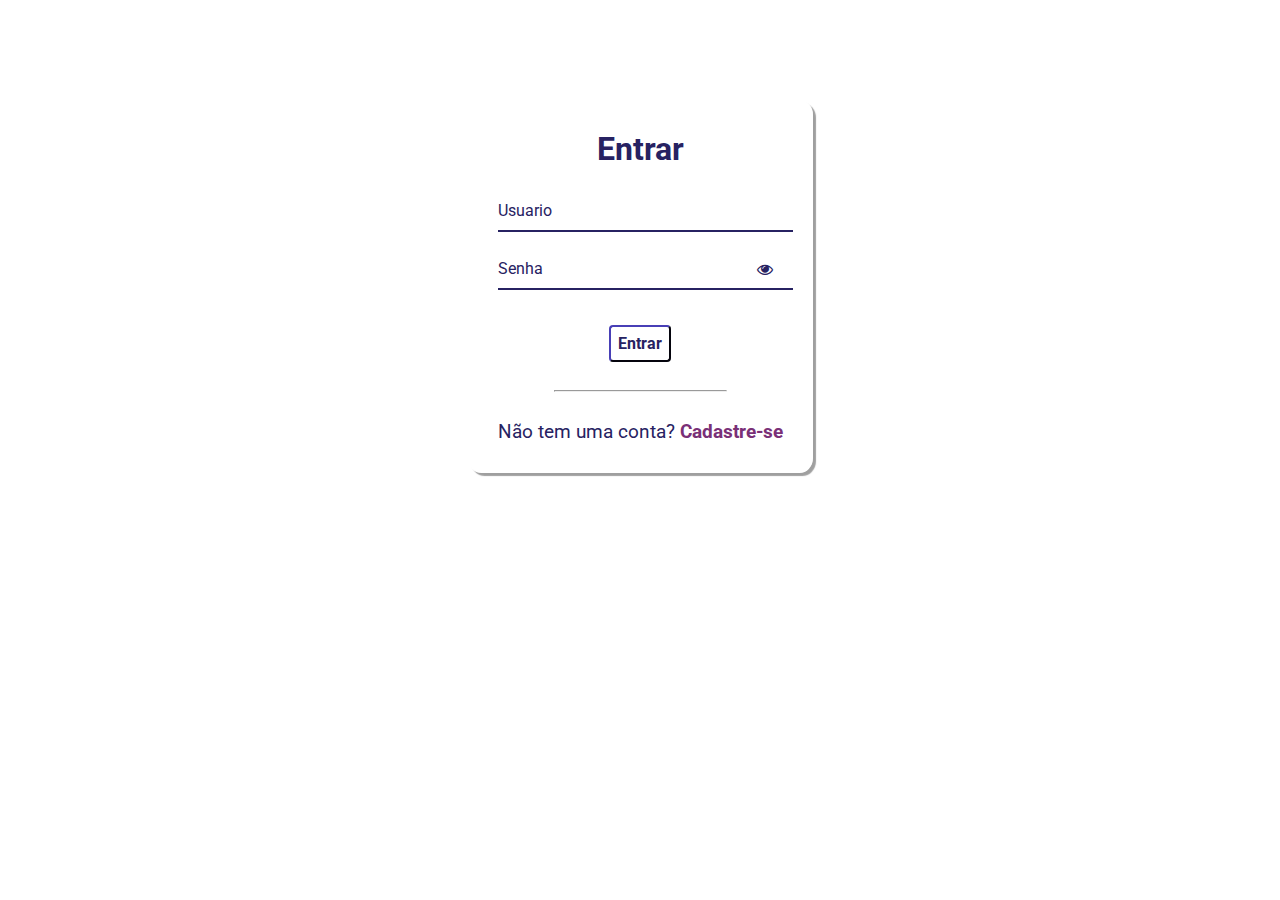
<file: index.html>
<!DOCTYPE html>
<html lang="pt-br">

<head>
  <meta charset="UTF-8">
  <meta http-equiv="X-UA-Compatible" content="IE=edge">
  <meta name="viewport" content="width=device-width, initial-scale=1.0">
  <link rel="stylesheet" href="https://stackpath.bootstrapcdn.com/font-awesome/4.7.0/css/font-awesome.min.css">
  <link rel="stylesheet" href="./css/index.css">
  <title>Sistema de Login</title>
</head>

<body>
  <form class='container'>
    <div class='card'>
      <h1> Entrar </h1>

      <div id='msgError'></div>

      <div class='label-float'>
        <input type='text' id='usuario' paceholder='' required>
        <label id='userLabel' for='usuario'>Usuario</label>
      </div>

      <div class='label-float'>
        <input type='password' id='senha' paceholder='' required>
        <label id='senhaLabel' for='senha'>Senha</label>
        <i class="fa fa-eye" aria-hidden="true"></i>
      </div>

      <div class='justify-center'>
        <button>Entrar</button>
      </div>

      <div class='justify-center'>
        <hr>
      </div>

      <p> Não tem uma conta?
        <a href='./cadastro.html'> Cadastre-se </a>
      </p>

    </form>
  </div>
  <script src="./js/login.js"></script>
</body>

</html>
</file>
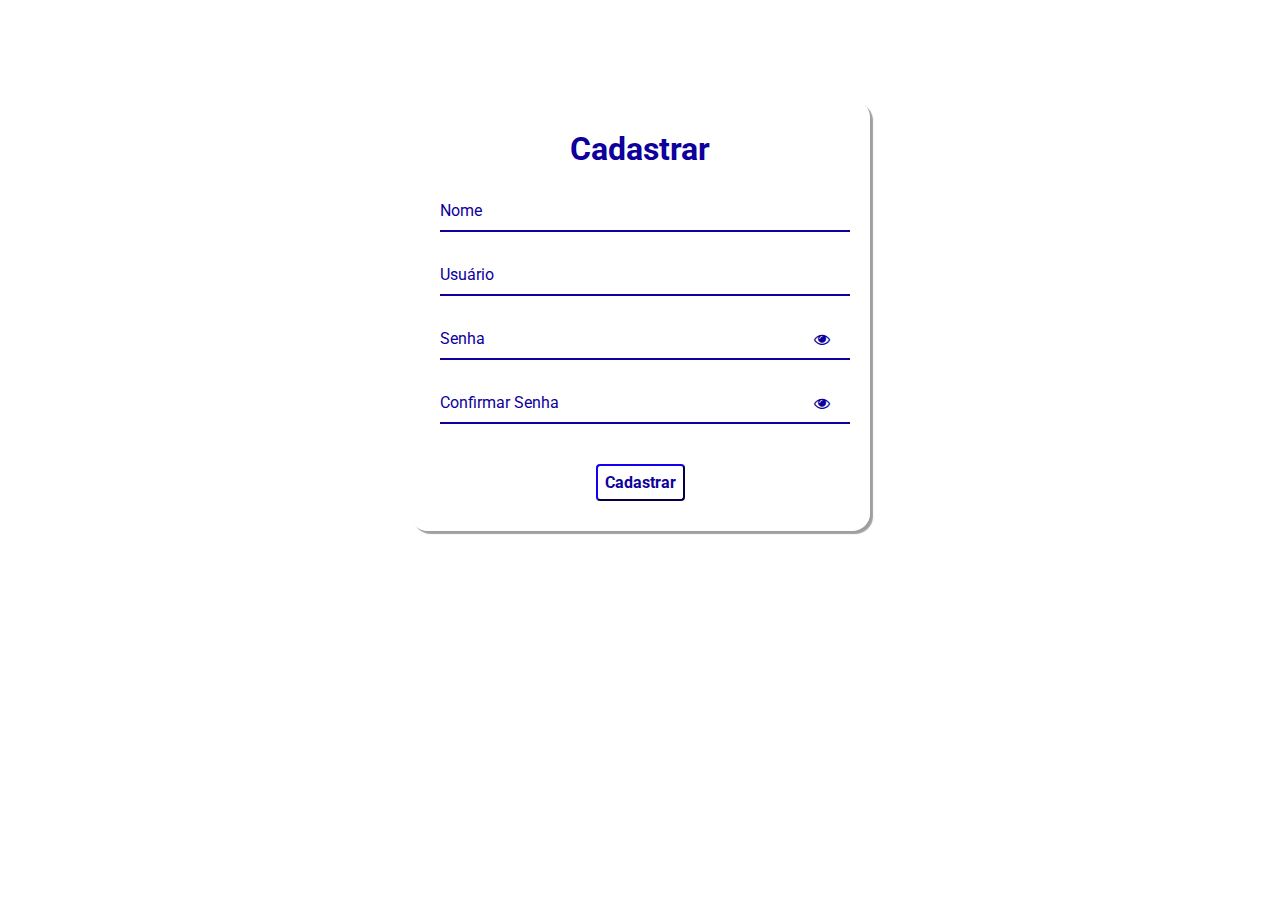
<file: cadastro.html>
<!DOCTYPE html>
<html lang="pt-br">

<head>
  <meta charset="UTF-8">
  <meta http-equiv="X-UA-Compatible" content="IE=edge">
  <meta name="viewport" content="width=device-width, initial-scale=1.0">
  <link rel="stylesheet" href="https://stackpath.bootstrapcdn.com/font-awesome/4.7.0/css/font-awesome.min.css">
  <link rel="stylesheet" href="./css/cadastro.css">
  <title>Document</title>
</head>

<body>

  <div class='container'>
    <form class='card'>
      <h1> Cadastrar </h1>

      <div class="msgError" id='msgErrorNome'></div>
      <div class="msgError" id='msgErrorUser'></div>
      <div class="msgError" id='msgErrorSenha'></div>
      <div class="msgError" id='msgErrorConfirmarSenha'></div>
      <div class="msgSuccess" id='msgSuccess'></div>

      <div class="label-float">
        <input type="text" id="nome" placeholder=" " required>
        <label id="labelNome" for="nome">Nome</label>
      </div>

      <div class="label-float">
        <input type="text" id="usuario" placeholder=" " required>
        <label id="labelUsuario" for="usuario">Usuário</label>
      </div>

      <div class="label-float">
        <input type="password" id="senha" placeholder=" " required>
        <label id="labelSenha" for="senha">Senha</label>
        <i id="verSenha" class="fa fa-eye" aria-hidden="true"></i>

      </div>

      <div class="label-float">
        <input type="password" id="confirmarSenha" placeholder=" " required>
        <label id="labelConfirmarSenha" for="confirmarSenha">Confirmar Senha</label>
        <i id="verConfirmarSenha" class="fa fa-eye" aria-hidden="true"></i>
      </div>

      <div class='justify-center'>
        <button id="btn">Cadastrar</button>
      </div>

    </form>
  </div>
  <script src="./js/cadastro.js"></script>
</body>

</html>
</file>
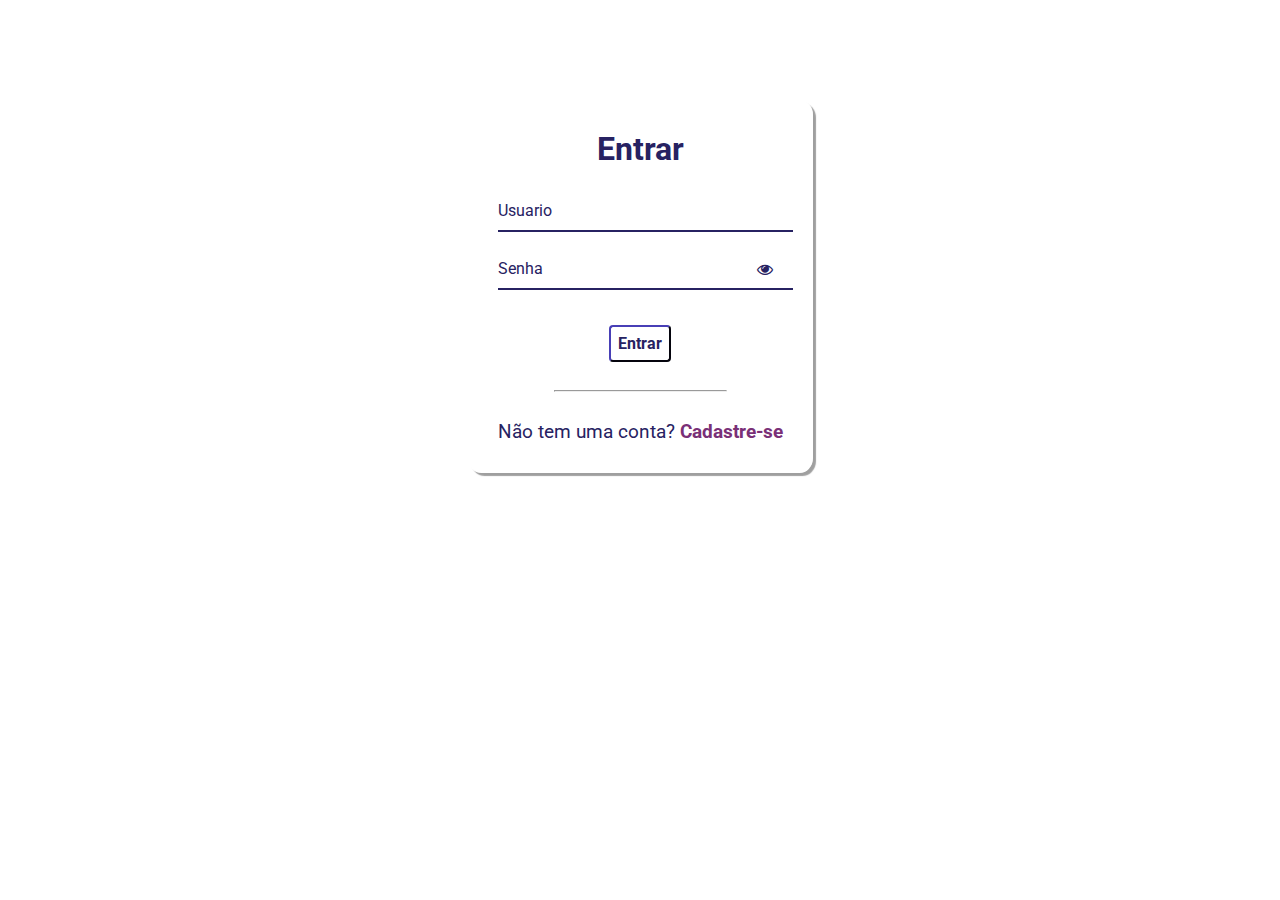
<file: logado.html>
<!DOCTYPE html>
<html lang="pt-br">

<head>
  <meta charset="UTF-8">
  <meta http-equiv="X-UA-Compatible" content="IE=edge">
  <meta name="viewport" content="width=device-width, initial-scale=1.0">
  <title>Document</title>
</head>

<body>
  <h1>Logado com sucesso!!</h1>
  <button>Sair</button>
  <script src="./js/logado.js"></script>
</body>

</html>
</file>
<file: css/index.css>
@import url('https://fonts.googleapis.com/css2?family=Roboto:ital,wght@0,100;0,300;0,400;0,500;0,700;0,900;1,100;1,300;1,400;1,500;1,700;1,900&display=swap');

* {
  margin: 0;
  padding: 0;
  font-family: 'Roboto', sans-serif;
}

body {
  background-image: url(https://cdn.pixabay.com/photo/2022/03/06/05/30/clouds-7050884_960_720.jpg);
  background-repeat: no-repeat;
  background-size: cover;
  background-attachment: fixed
  
}

.container {
  display: flex;
  justify-content: center;
  width: 100%;
  margin-top: 100px;
}

.card {
  background-color: #ffffff80;
  padding: 30px;
  border-radius: 4%;
  box-shadow: 3px 3px 1px 0px #00000060
}

h1{
  text-align: center;
  margin-bottom: 20px;
  color: #272262
}

.label-float input{
  width: 100%;
  padding: 5px 5px;
  display: inline-block;
  border: 0;
  border-bottom: 2px solid #272262;
  background-color: transparent;
  outline: none;
  min-width: 180px;
  font-size: 16px;
  transition: all .3s ease-out;
  border-radius: 0;
  
}

.label-float{
  position: relative;
  padding-top: 13px;
  margin-top: 5%;
  margin-bottom: 5%;
}

.label-float input:focus{
  border-bottom: 2px solid #4038a0;
}

.label-float label{
  color: #272262;
  pointer-events: none;
  position: absolute;
  top: 0;
  left: 0;
  margin-top: 13px;
  transition: all .3s ease-out;
}

.label-float input:focus + label,
.label-float input:valid + label{
  font-size: 13px;
  margin-top: 0;
  color: #4038a0
}

button{
  background-color: transparent;
  border-color: #272262;
  color: #272262;
  padding: 7px;
  font-weight: bold;
  font-size: 12pt;
  margin-top: 20px;
  border-radius: 4px;
  cursor: pointer;
  outline: none;
  transition: all .4s ease-out;
}

button:hover{
  background-color: #272262;
  color: #fff;
}

.justify-center{
  display: flex;
  justify-content: center;
}

hr{
  margin-top: 10%;
  margin-bottom: 10%;
  width: 60%;
}

p{
  color: #272262;
  font-size: 14pt;
  text-align: center;
}

a{
  color: #7a3077;
  font-weight: bold;
  text-decoration: none;
  transition: all .3s ease-out;
}

a:hover{
  color: #272262;
}

.fa-eye{
  position: absolute;
  top: 15px;
  right: 10px;
  cursor: pointer;
  color: #272262;
}

 #msgError{
  text-align: center;
  color: #ff0000;
  background-color: #ffbbbb;
  padding: 10px;
  border-radius: 4px;
  display: none;
}
</file>
<file: css/cadastro.css>
@import url('https://fonts.googleapis.com/css2?family=Roboto:ital,wght@0,100;0,300;0,400;0,500;0,700;0,900;1,100;1,300;1,400;1,500;1,700;1,900&display=swap');

* {
  margin: 0;
  padding: 0;
  font-family: 'Roboto', sans-serif;
}

body {
  background-image: url(https://cdn.pixabay.com/photo/2020/03/26/10/58/norway-4970080_960_720.jpg);
  background-repeat: no-repeat;
  background-size: cover;
  background-attachment: fixed
  
}

.container {
  display: flex;
  justify-content: center;
  width: 100%;
  margin-top: 100px;
}

.card {
  background-color: #ffffff80;
  padding: 30px;
  border-radius: 4%;
  box-shadow: 3px 3px 1px 0px #00000060;
  width: 400px;
}

h1{
  text-align: center;
  margin-bottom: 20px;
  color: #0d009c
}

.label-float input{
  width: 100%;
  padding: 5px 5px;
  display: inline-block;
  border: 0;
  border-bottom: 2px solid #0d009c;
  background-color: transparent;
  outline: none;
  min-width: 180px;
  font-size: 16px;
  transition: all .3s ease-out;
  border-radius: 0;
  
}

.label-float{
  position: relative;
  padding-top: 13px;
  margin-top: 5%;
  margin-bottom: 5%;
}

.label-float input:focus{
  border-bottom: 2px solid #4038a0;
}

.label-float label{
  color: #0d009c;
  pointer-events: none;
  position: absolute;
  top: 0;
  left: 0;
  margin-top: 13px;
  transition: all .3s ease-out;
}

.label-float input:focus + label,
.label-float input:valid + label{
  font-size: 13px;
  margin-top: 0;
  color: #4038a0
}

#btn{
  background-color: transparent;
  border-color: #0d009c;
  color: #0d009c;
  padding: 7px;
  font-weight: bold;
  font-size: 12pt;
  margin-top: 20px;
  border-radius: 4px;
  cursor: pointer;
  outline: none;
  transition: all .4s ease-out;
}

#btn:hover{
  background-color: #0d009c;
  color: #fff;
}

.justify-center{
  display: flex;
  justify-content: center;
}

.fa-eye{
  position: absolute;
  top: 15px;
  right: 10px;
  cursor: pointer;
  color: #0d009c;
}

.msgError{
  text-align: center;
  color: #ff0000;
  background-color: #ffbbbb;
  padding: 10px;
  border-radius: 4px;
  margin-bottom: 5px;
  display: none;
}

.msgSuccess{
  text-align: center;
  color: #00bb00;
  background-color: #bbffbe;
  padding: 10px;
  border-radius: 4px;
  display: none;
}

.eRed {
  color: red;
}
</file>
